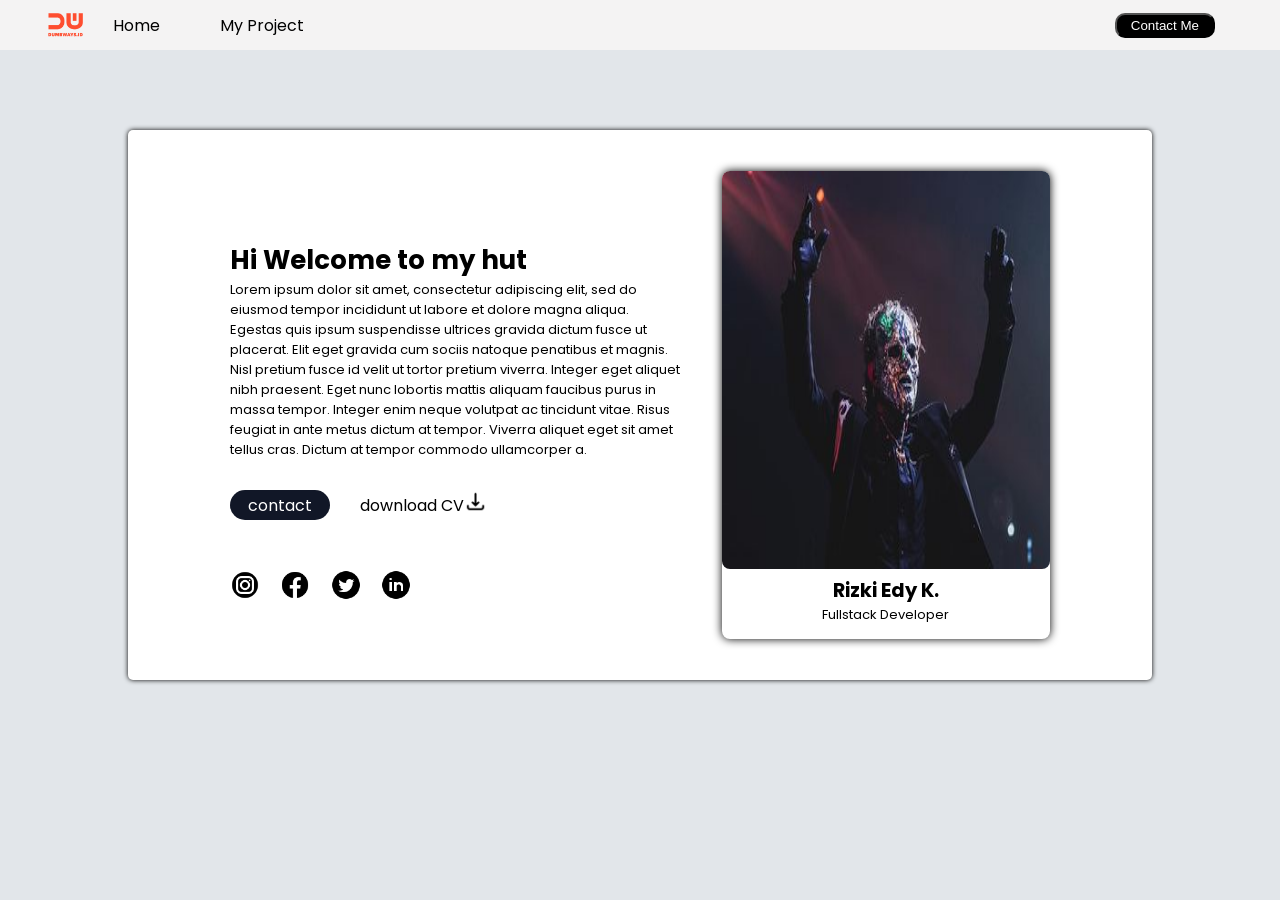
<file: index.html>
<!DOCTYPE html>
<html lang="en">
<head>

    <title>Rizki</title>

    <link rel="preconnect" href="https://fonts.googleapis.com">
    <link rel="preconnect" href="https://fonts.gstatic.com" crossorigin>
    <link href="https://fonts.googleapis.com/css2?family=Poppins&display=swap" rel="stylesheet">

    <link rel="stylesheet" href="assets/css/style.css">

</head>

<body>

<!-- navbar -->
    <nav>
        
        <div class="logo">
            <img src="/assets/img/logo.png" alt="">
        </div>
        
        <ul>
            <li><a href="#">Home</a></li>
            <li><a href="#">My Project</a></li>
        </ul>

        <div class="contact">
            <button>
                <a href="contact.html">Contact Me</a>
            </button>
        </div>
        
    </nav>
<!-- navbar end -->


<!-- container -->
    <div class="card">

        <div class="container-card">

<!-- content -->


            <div class="content">


<!-- article -->
                <div class="article">                    
    
                    <div class="container-content">
                        <h1>Hi Welcome to my hut</h1>
                        <p>Lorem ipsum dolor sit amet, consectetur adipiscing elit, sed do eiusmod tempor incididunt ut labore et dolore magna aliqua. Egestas quis ipsum suspendisse ultrices gravida dictum fusce ut placerat. Elit eget gravida cum sociis natoque penatibus et magnis. Nisl pretium fusce id velit ut tortor pretium viverra. Integer eget aliquet nibh praesent. Eget nunc lobortis mattis aliquam faucibus purus in massa tempor. Integer enim neque volutpat ac tincidunt vitae. Risus feugiat in ante metus dictum at tempor. Viverra aliquet eget sit amet tellus cras. Dictum at tempor commodo ullamcorper a.</p>
                    </div>

                    <div class="anchor">
                        <div class="container-contact">
                            <a href="#">contact</a>
                        </div>
                        <div class="container-cv">download CV
                            <a href="#"><img src="assets/img/download.png" alt="" style="width: 23px;"></a>
                        </div>
                    </div>
                    
                </div>
<!-- article end -->
            
            
<!-- sosial media -->
                <div class="sosmed">
                    <a href="#" id="ig">
                        <img src="assets/img/ig.png" alt="">
                    </a>
                    <a href="#" id="fb">
                        <img src="assets/img/fb.png" alt="">
                    </a>
                    <a href="#" id="twitter">
                        <img src="assets/img/twitter.png" alt="">
                    </a>
                    <a href="#" id="linkedIn">
                        <img src="assets/img/linkedin.png" alt="">
                    </a>
                </div>
<!-- sosial media end -->
            
            </div>
            
<!-- content end -->

<!-- profil -->
            <div class="profil">
                <!-- <div class="profil-img">
                </div> -->
                <img src="assets/img/clown.png" alt="">
                <div class="profil-bio">
                    <h2>Rizki Edy K.</h2>
                    <p>Fullstack Developer</p>
                </div>
            </div>
<!-- profil end -->

        </div>
    </div>
<!-- container -->

</body>

</html>
</file>
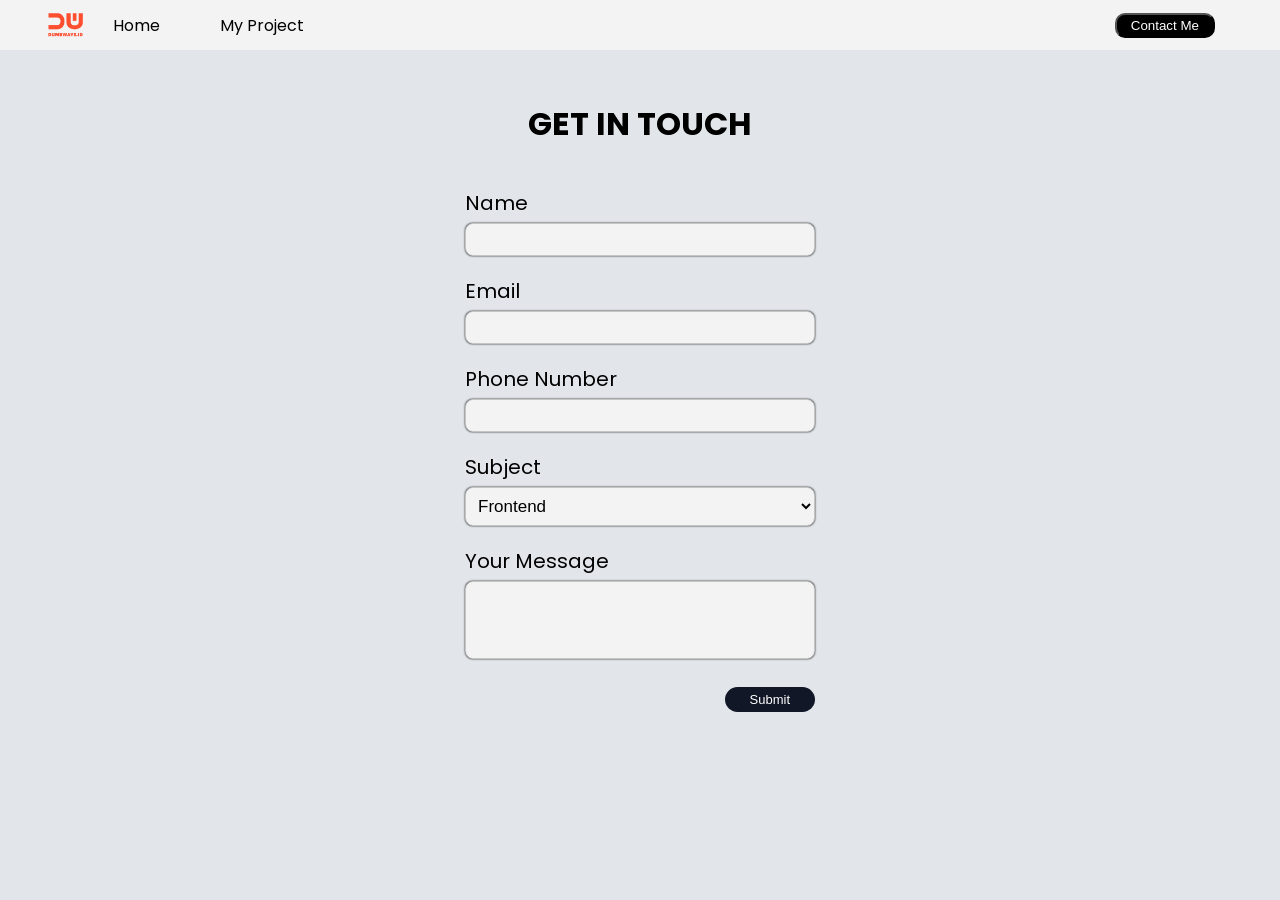
<file: contact.html>
<!DOCTYPE html>
<html lang="en">
<head>

    <title>Contact Me</title>

    <link rel="preconnect" href="https://fonts.googleapis.com">
    <link rel="preconnect" href="https://fonts.gstatic.com" crossorigin>
    <link href="https://fonts.googleapis.com/css2?family=Poppins&display=swap" rel="stylesheet">

    <link rel="stylesheet" href="assets/css/style.css">

</head>

<body>

<!-- navbar -->
    <nav>
            
        <div class="logo">
            <img src="assets/img/logo.png" alt="">
        </div>
        
        <ul>
            <li><a href="index.html">Home</a></li>
            <li><a href="#">My Project</a></li>
        </ul>

        <div class="contact">
            <button>
                <a href="">Contact Me</a>
            </button>
        </div>
        
    </nav>
<!-- navbar end -->

    <center>
        <div class="container" style="width: 350px; margin-top: 50px">

            <h1>GET IN TOUCH</h1>

            <form style="text-align: left">

                <div class="container-form">

                    <div class="name">
                        <label for="name" style="font-size: 20px; font-weight: 700px">Name</label>
                        <input type="text" id="name" style="
                        width: 100%;
                        box-sizing: border-box;
                        padding: 8px;
                        margin-top: 5px;
                        margin-bottom: 20px;
                        background: #f4f3f3;
                        border: 1px solid #c4c4c4;
                        border-radius: 8px;
                        box-shadow: 0px 0px 2px;"/>
                    </div>

                    <div class="email">
                        <label for="email" style="font-size: 20px; font-weight: 700px">Email</label>
                        <input type="email" id="email" style="
                        width: 100%;
                        box-sizing: border-box;
                        padding: 8px;
                        margin-top: 5px;
                        margin-bottom: 20px;
                        background: #f4f3f3;
                        border: 1px solid #c4c4c4;
                        border-radius: 8px;
                        box-shadow: 0px 0px 2px;"/>
                    </div>

                    <div class="phone">
                        <label for="phone" style="font-size: 20px; font-weight: 700px">Phone Number</label>
                        <input type="text" id="phone" style="
                        width: 100%;
                        box-sizing: border-box;
                        padding: 8px;
                        margin-top: 5px;
                        margin-bottom: 20px;
                        background: #f4f3f3;
                        border: 1px solid #c4c4c4;
                        border-radius: 8px;
                        box-shadow: 0px 0px 2px;"/>
                    </div>

                    <div class="subject">
                        <label for="subject" style="font-size: 20px; font-weight: 700px">Subject</label>
                        <select id="subject" style="
                        width: 100%;
                        box-sizing: border-box;
                        padding: 8px;
                        margin-top: 5px;
                        margin-bottom: 20px;
                        font-size: 17px;
                        background: #f4f3f3;
                        border: 1px solid #c4c4c4;
                        border-radius: 8px;
                        box-shadow: 0px 0px 2px;">
                            <option>Frontend</option>
                            <option>Backend</option>
                            <option>Fullstack</option>
                        </select>
                    </div>

                    <div class="message">
                        <label for="message" style="font-size: 20px; font-weight: 700px">Your Message</label>
                        <textarea id="message" rows="3" cols="10" style="
                        resize: none;
                        width: 100%;
                        box-sizing: border-box;
                        padding: 8px;
                        margin-top: 5px;
                        margin-bottom: 20px;
                        font-size: 17px;
                        background: #f4f3f3;
                        border: 1px solid #c4c4c4;
                        border-radius: 8px;
                        box-shadow: 0px 0px 2px;"></textarea>
                    </div>

                    <div class="submit" style="text-align: right;">
                        <button type="button" onclick="getData()" style="
                        padding: 5px 25px;
                        font-size: 13px;
                        background: #111727;
                        border-radius: 20px;
                        border: none;
                        color: #fff;
                        cursor: pointer;
                        text-align: right;">Submit</button>
                    </div>

                </div>

            </form>

        </div>
    </center>

<script src="assets/js/script.js"></script>

</body>

</html>
</file>
<file: assets/css/style.css>
* {
    margin: 0;
    padding: 0;
}

body {
    background-color: #e2e6ea;
    font-family: 'Poppins', sans-serif;
}

/* navbar */

nav {
    height: 50px;
    background-color: #f4f3f3;
    display: flex;
    align-items: center;
}

.logo {
    height: 100%;
    width: 10%;
    display: flex;
    align-items: center;
    justify-content: flex-end;
}

.logo img {
    width: 35px;
}

nav ul {
    width: 45%;
    height: 100%;
    display: flex;
    align-items: center;
}

nav ul li {
    list-style-type: none;
    padding: 15px 30px;
}

nav ul li a {
    text-decoration: none;
    color: black;
}

nav ul li a:hover {
    background-color: #e7e3e3;
    padding: 15px 30px;
    transition: 0.5s;
    border-radius: 15px;
}

.contact {
    width: 100%;
    height: 100%;
    display: flex;
    align-items: center;
}

.contact button {
    background-color: black;
    margin-left: 80%;
    height: 25px;
    width: 100px;
    border-radius: 10px;
}

.contact button:hover {
    background-color: rgb(116, 115, 115);
    transition: 0.5s;
}

.contact button a {
    text-decoration: none;
    color: white;
}
/* navbar end */


/* card */
.card {
    background-color: white;
    width: 80%;
    height: 550px;
    margin: 80px auto;
    border-radius: 5px;
    box-shadow: 0px 0px 5px;
    display: flex;
    align-items: center;
    justify-content: center;
}

.container-card {
    width: 80%;
    height: 85%;
    display: flex;
    align-items: center;
    justify-content: space-between;
}

.content {
    width: 55%;
    height: 70%;
}


.container-content {
    font-size: 13px;
}

.anchor {
    margin-top: 30px;
    display: flex;
    align-items: center;
}

.container-contact {
    background-color: #111727;
    margin-right: 30px;
    height: 30px;
    width: 100px;
    display: flex;
    justify-content: center;
    align-items: center;
    border-radius: 20px;
}

.container-contact a {
    text-decoration: none;
    color: white;
}

.container-contact a:hover {
    background-color: black;
    height: 30px;
    width: 100px;
    display: flex;
    justify-content: center;
    align-items: center;
    border-radius: 20px;
}

.container-cv {
    display: flex;
    justify-content: center;
    align-items: center;
}

.sosmed {
    margin-top: 50px;
    width: 40%;
    display: flex;
    justify-content: space-between;
}

.sosmed a img {
    width: 30px;
}

.profil {
    width: 40%;
    height: 100%;
    box-shadow: 0px 0px 10px;
    border-radius: 8px;
}

.profil img {
    width: 100%;
    height: 85%;
    border-radius: 8px;
}

.profil-bio {
    width: 100%;
    text-align: center;
    font-size: 13px;
}

/* card end */



/* form */
.container-form {
    margin-top: 40px;
}
/* form end */
</file>
